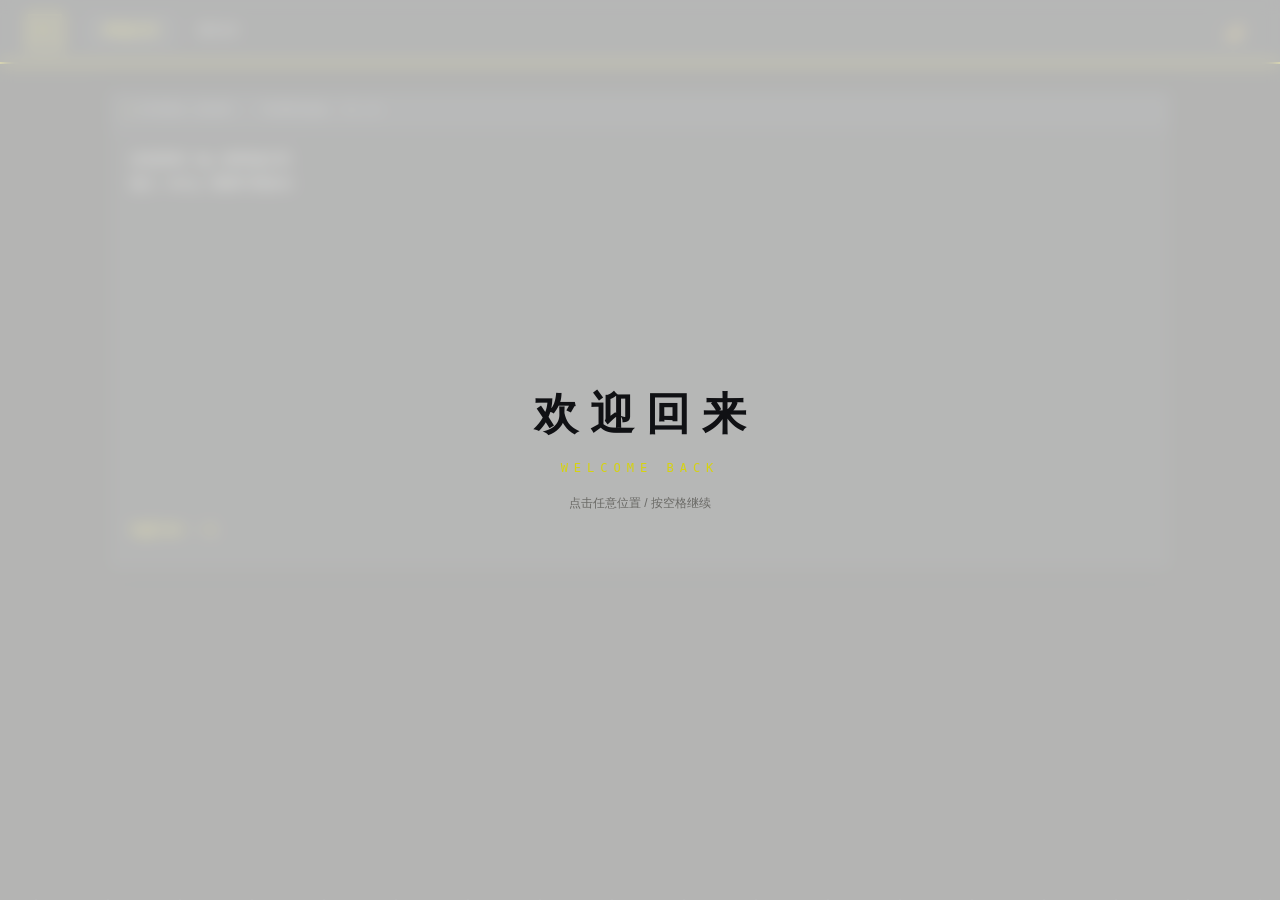
<file: index.html>
<!DOCTYPE html>
<html lang="zh-CN">
<head>
    <meta charset="UTF-8">
    <meta name="viewport" content="width=device-width, initial-scale=1.0">
    <title>终端主页 · Hg</title>
    <link rel="stylesheet" href="css/style.css">
</head>
<body>
    <!-- 欢迎动画遮罩 -->
    <div class="welcome" id="welcome">
        <div class="welcome-cn">
            <span class="welcome-typed">欢迎回来</span>
            <div class="welcome-board"></div>
        </div>
        <div class="welcome-en">WELCOME BACK</div>
        <div class="welcome-hint">点击任意位置 / 按空格继续</div>
    </div>
    <!-- 导航栏 -->
    <nav class="site-nav">
        <div class="nav-logo">HG</div>
        <div class="nav-links">
            <a href="index.html" class="nav-link active">终端主页</a>
            <a href="contacts.html" class="nav-link">通讯录</a>
        </div>
        <button class="theme-btn" id="themeBtn" title="切换主题">🌙</button>
    </nav>

    <main class="page">
        <!-- 终端窗口 -->
        <section class="terminal">
            <div class="terminal-bar">
                <span class="terminal-title">HYDRA-GRUM · TERMINAL v1.0</span>
            </div>
            <div class="terminal-body">
                <!-- 历史输出由 terminal.js 渲染 -->
                <div class="terminal-output" id="terminalOutput"></div>
                <!-- 输入行：用 form 是为了让回车键自动触发 submit 事件 -->
                <form class="terminal-input-line" id="terminalForm">
                    <span class="prompt">Hg@lab ~ $</span>
                    <input type="text" id="terminalInput" autocomplete="off" autofocus>
                </form>
            </div>
        </section>
    </main>

    <script src="js/data.js"></script>
    <script src="js/theme.js"></script>
    <script src="js/terminal.js"></script>
</body>
</html>
</file>
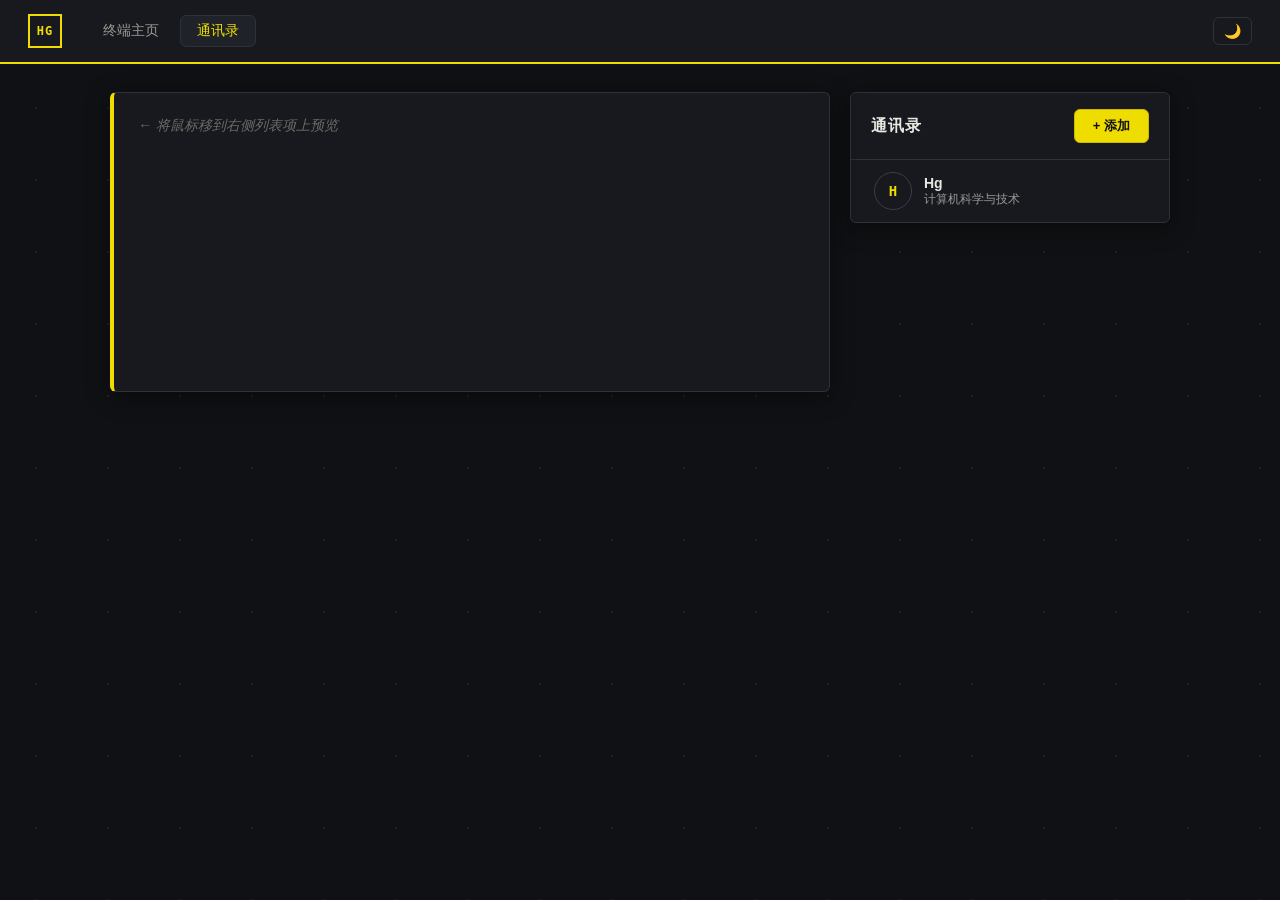
<file: contacts.html>
<!DOCTYPE html>
<html lang="zh-CN">
<head>
    <meta charset="UTF-8">
    <meta name="viewport" content="width=device-width, initial-scale=1.0">
    <title>通讯录 · Hg</title>
    <link rel="stylesheet" href="css/style.css">
</head>
<body>
    <!-- 导航栏 -->
    <nav class="site-nav">
        <div class="nav-logo">HG</div>
        <div class="nav-links">
            <a href="index.html" class="nav-link">终端主页</a>
            <a href="contacts.html" class="nav-link active">通讯录</a>
        </div>
        <button class="theme-btn" id="themeBtn" title="切换主题">🌙</button>
    </nav>

    <main class="page">
        <section class="contacts">
            <!-- 左半边：预览面板（悬浮时显示对应联系人） -->
            <aside class="preview" id="preview">
                <p class="preview-placeholder">← 将鼠标移到右侧列表项上预览</p>
            </aside>

            <!-- 右半边：可滚动列表 -->
            <section class="list-panel">
                <header class="list-header">
                    <h1>通讯录</h1>
                    <button class="btn btn-primary" id="addBtn">+ 添加</button>
                </header>
                <ul class="contact-list" id="contactList"></ul>
            </section>
        </section>
    </main>

    <!-- 详情弹窗：点击列表项打开 -->
    <div class="modal" id="detailModal" hidden>
        <div class="modal-panel" id="detailPanel"></div>
    </div>

    <!-- 表单弹窗：添加/编辑共用 -->
    <div class="modal" id="formModal" hidden>
        <div class="modal-panel">
            <h2 id="formTitle">添加联系人</h2>
            <form id="contactForm">
                <label>姓名
                    <input name="name" required placeholder="必填">
                </label>
                <label>专业
                    <input name="major" placeholder="如：计算机科学与技术">
                </label>
                <label>方向
                    <input name="direction" placeholder="如：前端开发">
                </label>
                <label>简介
                    <textarea name="intro" rows="3" placeholder="一句话介绍自己"></textarea>
                </label>
                <label>技能（用英文逗号分隔）
                    <input name="skills" placeholder="如：HTML, CSS, JavaScript">
                </label>
                <label>GitHub
                    <input name="github" placeholder="https://github.com/...">
                </label>
                <label>邮箱
                    <input name="email" type="email" placeholder="example@qq.com">
                </label>
                <div class="form-actions">
                    <button type="submit" class="btn btn-primary">保存</button>
                    <button type="button" class="btn" id="cancelBtn">取消</button>
                </div>
            </form>
        </div>
    </div>

    <script src="js/data.js"></script>
    <script src="js/theme.js"></script>
    <script src="js/contacts.js"></script>
</body>
</html>
</file>
<file: css/style.css>
/* ---- CSS 变量 ---- */
:root {
    --bg: #101114;              /* 页面底色 */
    --bg-panel: #17191e;        /* 面板底色 */
    --bg-elevated: #1f2229;     /* 输入框/次级面板 */
    --bg-hover: #262a33;        /* 悬浮高亮 */
    --text: #e8e8e3;            /* 主文字 */
    --text-dim: #9a9a95;        /* 次级文字 */
    --text-faint: #6a6a66;      /* 弱化文字 */
    --accent: #f0dd00;          /* EMS 黄 */
    --accent-dim: #c9b900;      /* 深黄 */
    --danger: #e05c5c;          /* 危险操作红 */
    --border: #2e3138;          /* 边框 */
    --border-light: #3a3e46;    /* 亮边框 */
    --mono: "Cascadia Code", "Fira Code", "Consolas", monospace;
    --sans: "Microsoft YaHei", "PingFang SC", "Segoe UI", sans-serif;
    --radius: 6px;
    --shadow: 0 4px 24px rgba(0, 0, 0, .45);
    --bg-dots: #2a2d34;     /*页面点阵图案*/
    --bg-panel-glass:rgba(23,25,30, .75);   /*详情弹窗玻璃面板*/
    /* 浅色块 */
    --overlay-glass: rgba(244, 244, 241, .72);
    --welcome-board: rgba(16, 17, 20, .9);
}

/*浅色主题*/
:root[data-theme="light"] {
    --bg: #f4f4f1;
    --bg-panel: #ffffff;
    --bg-elevated: #ebebe8;
    --bg-hover: #e0e0dc;
    --text: #1d1e20;
    --text-dim: #55554f;
    --text-faint: #8a8a85;
    --accent: #b8a400;
    --accent-dim: #948400;
    --danger: #c24545;
    --border: #d9d9d4;
    --border-light: #c6c6c0;
    --bg-dots: #d2d2cc;
    --bg-panel-glass: rgba(255, 255, 255, .78);
    --shadow: 0 4px 24px rgba(0, 0, 0, .12);
    /* 浅色块 */
    --overlay-glass: rgba(244, 244, 241, .72);
    --welcome-board: rgba(244, 244, 241, .9);
}

/*深浅色模式切换按钮*/
.theme-btn {
    margin-left: auto;    /* 推到导航栏最右边 */
    background: none;
    border: 1px solid var(--border);
    border-radius: var(--radius);
    color: var(--text);
    cursor: pointer;
    padding: 6px 10px;
    font-size: 14px;
    line-height: 1;
}
.theme-btn:hover { background: var(--bg-hover); }

/* ---- 全局重置 ---- */
*, *::before, *::after {
    box-sizing: border-box;
    margin: 0;
    padding: 0;
}

/* hidden 属性必须始终生效（.modal 设置了 display:flex 会覆盖它） */
[hidden] { display: none !important; }

body {
    font-family: var(--sans);
    font-size: 14px;
    color: var(--text);
    background-color: var(--bg);
    min-height: 100vh;
}

/* ---- 网格点阵背景 ---- */
body::before {
    content: '';
    position: fixed;
    inset: 0;
    z-index: -1;
    pointer-events: none;
    background-image: radial-gradient(circle, var(--bg-dots) 1px, transparent 1px);
    background-size: 72px 72px;
    opacity: .6;
}

/* ============================================
   导航栏
   ============================================ */
.site-nav {
    display: flex;
    align-items: center;
    gap: 24px;
    padding: 14px 28px;
    background: var(--bg-panel);
    border-bottom: 2px solid var(--accent);
}

.nav-logo {
    width: 34px;
    height: 34px;
    display: flex;
    align-items: center;
    justify-content: center;
    border: 2px solid var(--accent);
    color: var(--accent);
    font-family: var(--mono);
    font-weight: bold;
    font-size: 12px;
    letter-spacing: 1px;
}

.nav-links { display: flex; gap: 4px; }

.nav-link {
    padding: 6px 16px;
    color: var(--text-dim);
    text-decoration: none;
    font-size: 14px;
    border: 1px solid transparent;
    border-radius: var(--radius);
    transition: color .2s, border-color .2s;
}
.nav-link:hover { color: var(--text); }
.nav-link.active {
    color: var(--accent);
    border-color: var(--border);
    background: var(--bg-elevated);
}

/* ---- 页面容器 ---- */
.page {
    max-width: 1100px;
    margin: 0 auto;
    padding: 28px 20px;
}

/* ============================================
   按钮
   ============================================ */
.btn {
    padding: 7px 18px;
    font-family: inherit;
    font-size: 13px;
    color: var(--text);
    background: var(--bg-elevated);
    border: 1px solid var(--border);
    border-radius: var(--radius);
    cursor: pointer;
    transition: background .2s, border-color .2s;
}
.btn:hover { background: var(--bg-hover); border-color: var(--border-light); }

.btn-primary {
    background: var(--accent);
    border-color: var(--accent-dim);
    color: #101114;
    font-weight: 600;
}
.btn-primary:hover { background: var(--accent-dim); }

.btn-danger {
    color: var(--danger);
    border-color: var(--danger);
    background: transparent;
}
.btn-danger:hover { background: rgba(224, 92, 92, .12); }

/* ============================================
   终端页
   ============================================ */
.terminal {
    background: var(--bg-panel);
    border: 1px solid var(--border);
    border-radius: var(--radius);
    box-shadow: var(--shadow);
    overflow: hidden;
}

.terminal-bar {
    display: flex;
    align-items: center;
    gap: 8px;
    padding: 10px 16px;
    background: var(--bg-elevated);
    border-bottom: 1px solid var(--border);
}
.terminal-bar::before {
    content: '▮';
    color: var(--accent);
    font-size: 10px;
}
.terminal-title {
    font-family: var(--mono);
    font-size: 12px;
    letter-spacing: 2px;
    color: var(--text-dim);
    text-transform: uppercase;
}

.terminal-body {
    display: flex;
    flex-direction: column;
    padding: 20px;
    min-height: 440px;
    font-family: var(--mono);
    font-size: 14px;
    line-height: 1.7;
}

.terminal-output {
    flex: 1;
    white-space: pre-wrap;
    word-break: break-all;
}

/* 输出行的配色（terminal.js 渲染时使用这些类） */
.terminal-output .cmd-echo { color: var(--text-dim); }   /* 回显：$ 命令本身 */
.terminal-output .cmd-result { color: var(--text); }      /* 命令输出 */
.terminal-output .cmd-error { color: var(--danger); }     /* 错误提示 */

.terminal-input-line {
    display: flex;
    align-items: center;
    gap: 8px;
    margin-top: 12px;
}

.prompt { color: var(--accent); white-space: nowrap; }

#terminalInput {
    flex: 1;
    background: transparent;
    border: none;
    outline: none;
    color: var(--text);
    font-family: var(--mono);
    font-size: 14px;
    caret-color: var(--accent);   /* 黄色光标 */
}

/* ============================================
   通讯录页
   ============================================ */
.contacts {
    display: grid;
    grid-template-columns: minmax(0, 1fr) 320px;
    gap: 20px;
    align-items: start;
}

/* ---- 左：预览面板 ---- */
.preview {
    position: sticky;
    top: 24px;
    background: var(--bg-panel);
    border: 1px solid var(--border);
    border-left: 4px solid var(--accent);
    border-radius: var(--radius);
    box-shadow: var(--shadow);
    padding: 24px;
    min-height: 300px;
}

.preview-placeholder {
    color: var(--text-faint);
    font-style: italic;
}

.preview .avatar {
    width: 76px;
    height: 76px;
    margin-bottom: 16px;
    display: flex;
    align-items: center;
    justify-content: center;
    font-family: var(--mono);
    font-size: 26px;
    font-weight: bold;
    color: var(--accent);
    border: 2px solid var(--accent);
    border-radius: 50%;
}

.preview .p-name {
    font-size: 20px;
    font-weight: 600;
    margin-bottom: 4px;
}

.preview .p-major {
    color: var(--text-dim);
    font-size: 13px;
    margin-bottom: 12px;
}

.preview .p-intro {
    color: var(--text-dim);
    font-size: 13px;
    line-height: 1.6;
}

.preview .p-skills {
    display: flex;
    flex-wrap: wrap;
    gap: 6px;
    margin-top: 12px;
}

.preview .p-skill {
    font-size: 12px;
    padding: 2px 8px;
    color: var(--accent);
    border: 1px solid var(--border-light);
    border-radius: 3px;
}

/* ---- 右：列表面板 ---- */
.list-panel {
    background: var(--bg-panel);
    border: 1px solid var(--border);
    border-radius: var(--radius);
    box-shadow: var(--shadow);
    overflow: hidden;
}

.list-header {
    display: flex;
    align-items: center;
    justify-content: space-between;
    padding: 16px 20px;
    border-bottom: 1px solid var(--border);
}
.list-header h1 { font-size: 16px; letter-spacing: 1px; }

.contact-list {
    list-style: none;
    max-height: 560px;
    overflow-y: auto;
}

.contact-item {
    display: flex;
    align-items: center;
    gap: 12px;
    padding: 12px 20px;
    border-left: 3px solid transparent;
    border-bottom: 1px solid var(--border);
    cursor: pointer;
    transition: background .15s, border-color .15s;
}
.contact-item:last-child { border-bottom: none; }
.contact-item:hover {
    background: var(--bg-hover);
    border-left-color: var(--accent);
}

.contact-item .ci-avatar {
    width: 38px;
    height: 38px;
    flex-shrink: 0;
    display: flex;
    align-items: center;
    justify-content: center;
    font-family: var(--mono);
    font-size: 14px;
    font-weight: bold;
    color: var(--accent);
    border: 1px solid var(--border-light);
    border-radius: 50%;
}

.contact-item .ci-name { font-weight: 600; }
.contact-item .ci-major { font-size: 12px; color: var(--text-dim); }

.empty-tip {
    padding: 40px;
    text-align: center;
    color: var(--text-faint);
}

/* ============================================
   弹窗
   ============================================ */
.modal {
    position: fixed;
    inset: 0;
    z-index: 100;
    display: flex;
    align-items: center;
    justify-content: center;
    padding: 20px;
    background: rgba(0, 0, 0, .6);
}

.modal-panel {
    width: 100%;
    max-width: 480px;
    max-height: 85vh;
    overflow-y: auto;
    background: var(--bg-panel);
    border: 1px solid var(--border);
    border-left: 4px solid var(--accent);
    border-radius: var(--radius);
    box-shadow: var(--shadow);
    padding: 24px;
}

.modal-panel h2 {
    font-size: 16px;
    letter-spacing: 1px;
    margin-bottom: 16px;
}

/* ---- 表单 ---- */
form label {
    display: block;
    margin-bottom: 12px;
    font-size: 13px;
    color: var(--text-dim);
}

form input,
form textarea {
    display: block;
    width: 100%;
    margin-top: 4px;
    padding: 8px 10px;
    font-family: inherit;
    font-size: 14px;
    color: var(--text);
    background: var(--bg-elevated);
    border: 1px solid var(--border);
    border-radius: 4px;
    outline: none;
    transition: border-color .2s;
}
form input:focus,
form textarea:focus { border-color: var(--accent); }

.form-actions {
    display: flex;
    gap: 10px;
    justify-content: flex-end;
    margin-top: 16px;
}

/* ---- 详情面板（detailPanel 内由 JS 渲染） ---- */
.detail-avatar {
    width: 64px;
    height: 64px;
    margin-bottom: 12px;
    display: flex;
    align-items: center;
    justify-content: center;
    font-family: var(--mono);
    font-size: 22px;
    font-weight: bold;
    color: var(--accent);
    border: 2px solid var(--accent);
    border-radius: 50%;
}

.detail-name { font-size: 18px; font-weight: 600; }
.detail-major { color: var(--text-dim); font-size: 13px; margin-bottom: 14px; }

.detail-block { margin-bottom: 10px; }
.detail-block .k {
    font-size: 12px;
    color: var(--text-faint);
    letter-spacing: 1px;
}
.detail-block .v { margin-top: 2px; font-size: 14px; }
.detail-block a {
    color: var(--accent);
    text-decoration: none;
}
.detail-block a:hover { text-decoration: underline; }

.detail-skills {
    display: flex;
    flex-wrap: wrap;
    gap: 6px;
    margin-top: 4px;
}
.detail-skills span {
    font-size: 12px;
    padding: 2px 8px;
    color: var(--accent);
    border: 1px solid var(--border-light);
    border-radius: 3px;
}

.detail-actions {
    display: flex;
    gap: 10px;
    justify-content: flex-end;
    margin-top: 20px;
}

/* ============================================
   滚动条
   ============================================ */
::-webkit-scrollbar { width: 10px; height: 10px; }
::-webkit-scrollbar-thumb {
    background: var(--bg-hover);
    border-radius: 5px;
    border: 2px solid var(--bg);
}
::-webkit-scrollbar-thumb:hover { background: var(--border-light); }
::-webkit-scrollbar-track { background: transparent; }

/* ============================================
   响应式（手机适配）
   ============================================ */
@media (max-width: 768px) {
    .contacts { grid-template-columns: 1fr; }
    /* 手机上没有 hover，预览面板隐藏，点击直接看详情 */
    .preview { display: none; }
    .page { padding: 16px 10px; }
    .site-nav { padding: 10px 14px; gap: 12px; }
    .contact-list { max-height: none; }
}

#detailModal {
    background: rgba(0, 0, 0, .35);
    backdrop-filter: blur(3px);
}

#detailModal .modal-panel { 
    position: relative;
    background: var(--bg-panel-glass);
 }

#detailModal .modal-panel::before {
    content: '';
    position: absolute;
    top: 10px;
    left: 10px;
    width: 22px;
    height: 22px;
    border-top: 2px solid var(--accent);
    border-left: 2px solid var(--accent);
}

#detailModal .modal-panel::after {
    content: '';
    position: absolute;
    bottom: 10px;
    right: 10px;
    width: 22px;
    height: 22px;
    border-bottom: 2px solid var(--accent);
    border-right: 2px solid var(--accent);
}

/*弹窗弹出动画*/
.modal-panel{
    animation:modalIn .25s ease;
}
@keyframes modalIn{
    from{opacity:0; clip-path: inset(0 100% 0 0);}
    to{opacity:1;clip-path: inset(0 0 0 0);}
}

/*详情弹窗退出动画*/
#detailModal .modal-panel.closing {
    animation: modalOut .18s ease forwards;
}

@keyframes modalOut {
    from{opacity:1;clip-path: inset(0 0 0 0);}
    to{opacity:0;clip-path: inset(0 100% 0 0);}
}

/*欢迎动画*/
.welcome{
    position: fixed;
    inset: 0;
    z-index: 200;
    display: flex;
    flex-direction: column;
    align-items: center;
    justify-content: center;
    gap: 20px;
    background: var(--overlay-glass);   /*磨砂玻璃层*/
    backdrop-filter: blur(8px);
    cursor: pointer;
    transition: opacity .4s ease;   /*消失时的淡出*/
}
.welcome.hide{opacity: 0;pointer-events: none;}

.welcome-cn{
    display: flex;
    align-items: center;
    justify-content: flex-start;
    position: relative;
    width: 212px;
    height: 52px;                 /* 定高：防止打字过程中行高跳动 */
    font-family: "SimHei",sans-serif;
    font-size: 44px;
    font-weight: bold;
    white-space: nowrap;
    letter-spacing: 12px;
    color: #101114;
}

.welcome-en {
    position: relative;
    font-family: var(--mono);
    font-size: 12px;
    letter-spacing: 6px;
    color: #d6d30f;
    animation: enRise .5s ease 0.7s backwards;
}

@keyframes enRise {
    from{opacity: 0; transform: translateY(14px);}
    to{opacity: 1; transform: translateY(0);}
}

/* 文字下方的黄色横线 */
.welcome-en::after {
    content: '';
    position: absolute;
    left: 0;
    right: 0;
    bottom: -8px;
    height: 2px;
    background: var(--accent);
    animation: lineIn .3s ease 0.7s backwards,
               lineOut .5s ease 1.6s forwards;
}

@keyframes lineIn {
    from{opacity: 0;}
    to{opacity: 1;}
}
@keyframes lineOut {
    from{transform: scaleX(1); opacity: 1;}
    to{transform: scaleX(0); opacity: 0;}
}

.welcome-hint {
    font-size: 12px;
    color: var(--text-faint);
    animation: hintIn .6s ease 2.0s backwards, pulse 2s ease 2.9s infinite;
}
@keyframes hintIn {
    from{opacity: 0;}
    to  {opacity: 1;}
}
@keyframes pulse {
    0%, 100%{opacity: .5;}
    50%     {opacity: 1;}
}

/*滑块-门*/
.welcome-board {
    position: absolute;
    top: 0;
    right: -28px;                 /* 右缘钉在盒子右侧外 60px 处 */
    width: 240px;
    height: 52px;
    background: var(--accent);    /* 亮黄（浅色主题下是深黄） */
    transform-origin: bottom;     /* 变矮：以底边为轴 */
    animation: boardSlide .5s linear .3s forwards;
}
@keyframes boardSlide {
    0%  {width: 240px; transform: scaleY(1);}
    45% {width: 20px;  transform: scaleY(1);}
    100%{width: 20px;  transform: scaleY(0);}
}
</file>
